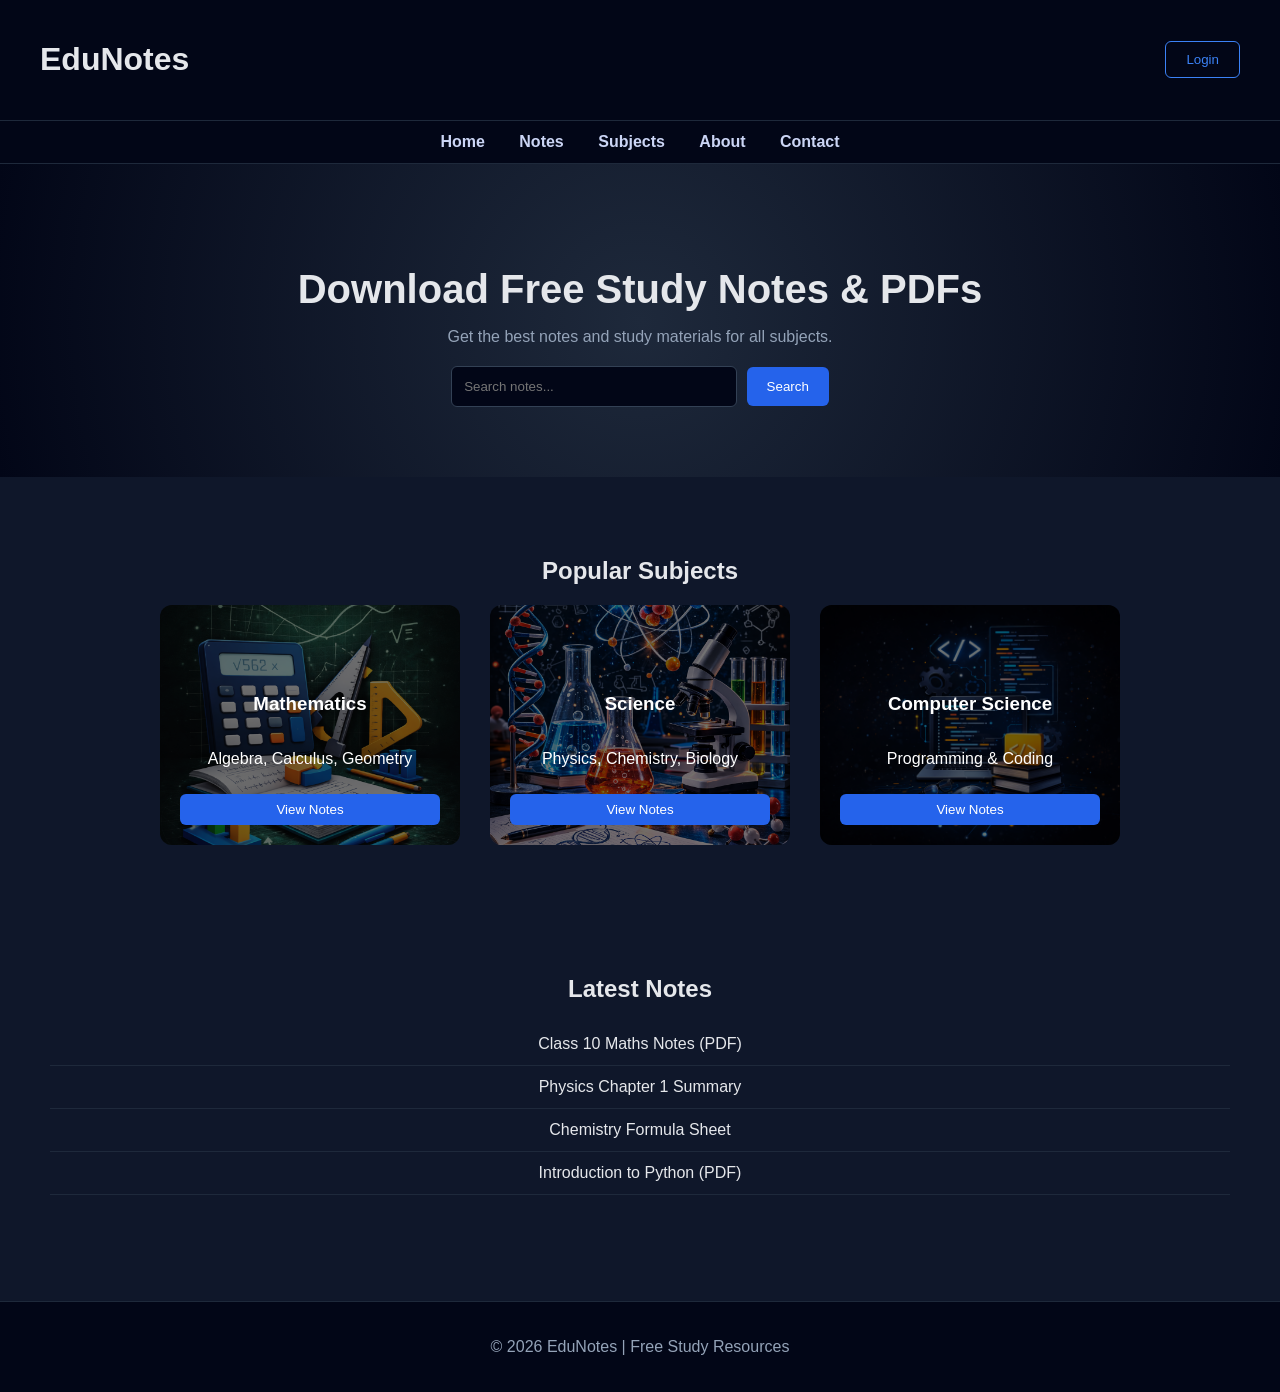
<file: index.html>
<!DOCTYPE html>
<html>
<head>
<title>EduNotes</title>

<link rel="stylesheet" href="home.css">

</head>

<body>

<header>

<h1>EduNotes</h1>

<button id="loginBtn">Login</button>

</header>


<nav>

<a href="#">Home</a>
<a href="#">Notes</a>
<a href="#">Subjects</a>
<a href="#">About</a>
<a href="#">Contact</a>

</nav>


<section class="hero">

<h2>Download Free Study Notes & PDFs</h2>

<p>Get the best notes and study materials for all subjects.</p>

<input type="text" placeholder="Search notes...">

<button class="searchBtn">Search</button>

</section>


<section class="subjects">

<h2>Popular Subjects</h2>


<div class="card-container">


<div class="card math">

<h3>Mathematics</h3>

<p>Algebra, Calculus, Geometry</p>

<button>View Notes</button>

</div>



<div class="card science">

<h3>Science</h3>

<p>Physics, Chemistry, Biology</p>

<button>View Notes</button>

</div>



<div class="card cs">

<h3>Computer Science</h3>

<p>Programming & Coding</p>

<button>View Notes</button>

</div>


</div>

</section>


<section class="latest">

<h2>Latest Notes</h2>

<ul>

<li>Class 10 Maths Notes (PDF)</li>

<li>Physics Chapter 1 Summary</li>

<li>Chemistry Formula Sheet</li>

<li>Introduction to Python (PDF)</li>

</ul>

</section>


<footer>

<p>© 2026 EduNotes | Free Study Resources</p>

</footer>


<script src="home.js"></script>

</body>

</html>
</file>
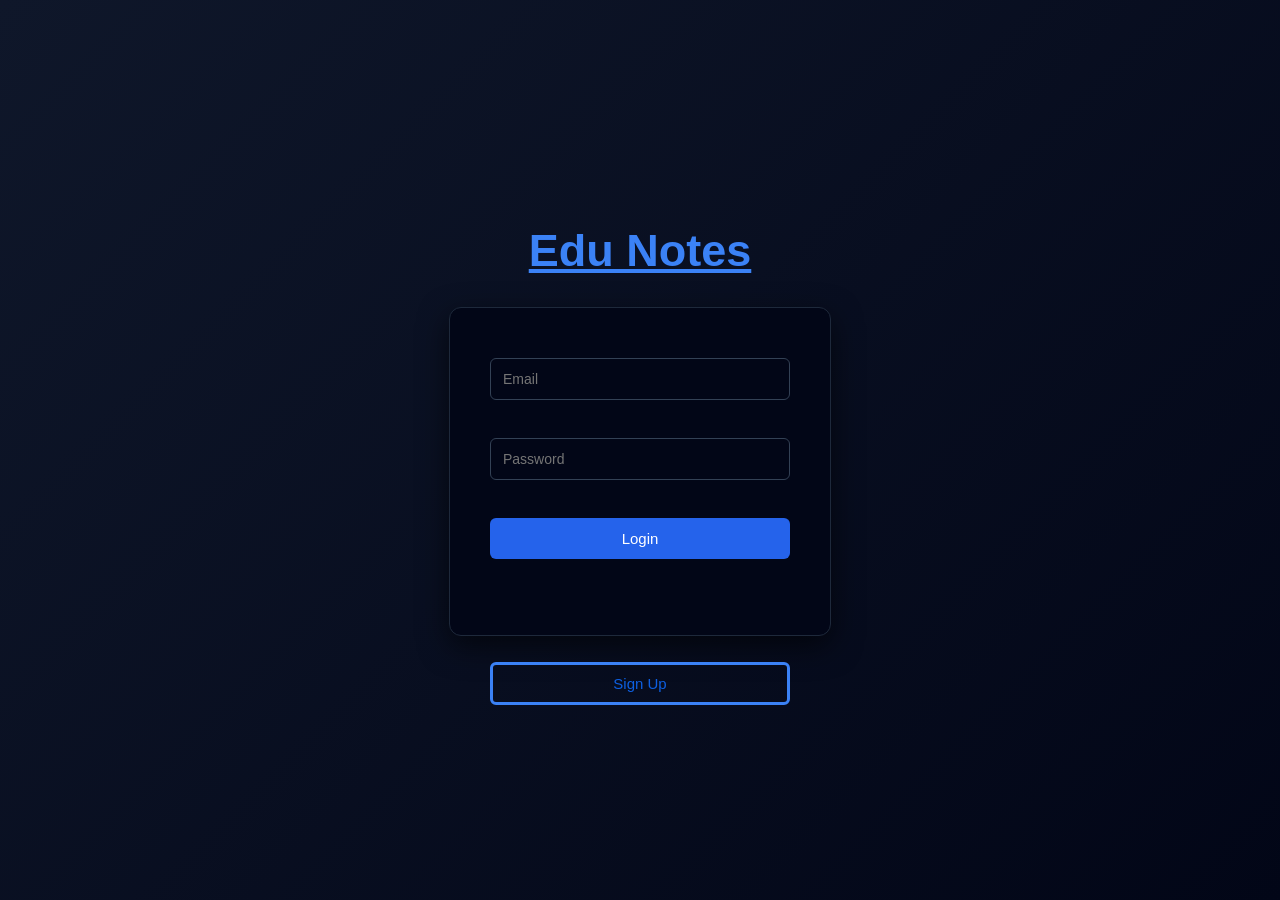
<file: login.html>
<html>
    <head>
        <title>
            Edu Notes.Login
        </title>
    </head>
    <link rel="stylesheet" href="style.css">
    <script src="script.js"></script>
    <body>
        <h1>
            <b>
                <u>
                    Edu Notes
                </u>
            </b>
        </h1>
        <div>
            <form id="Login_ID">
                <input type="email" placeholder="Email">
                <br>
                <input type="password" placeholder="Password">
                <br>
            <button type="submit">Login</button>
            <br>
            <br>
            </form>
        </div>
            <button type="button" id="signupBtn">Sign Up</button>
    </body>
</html>
</file>
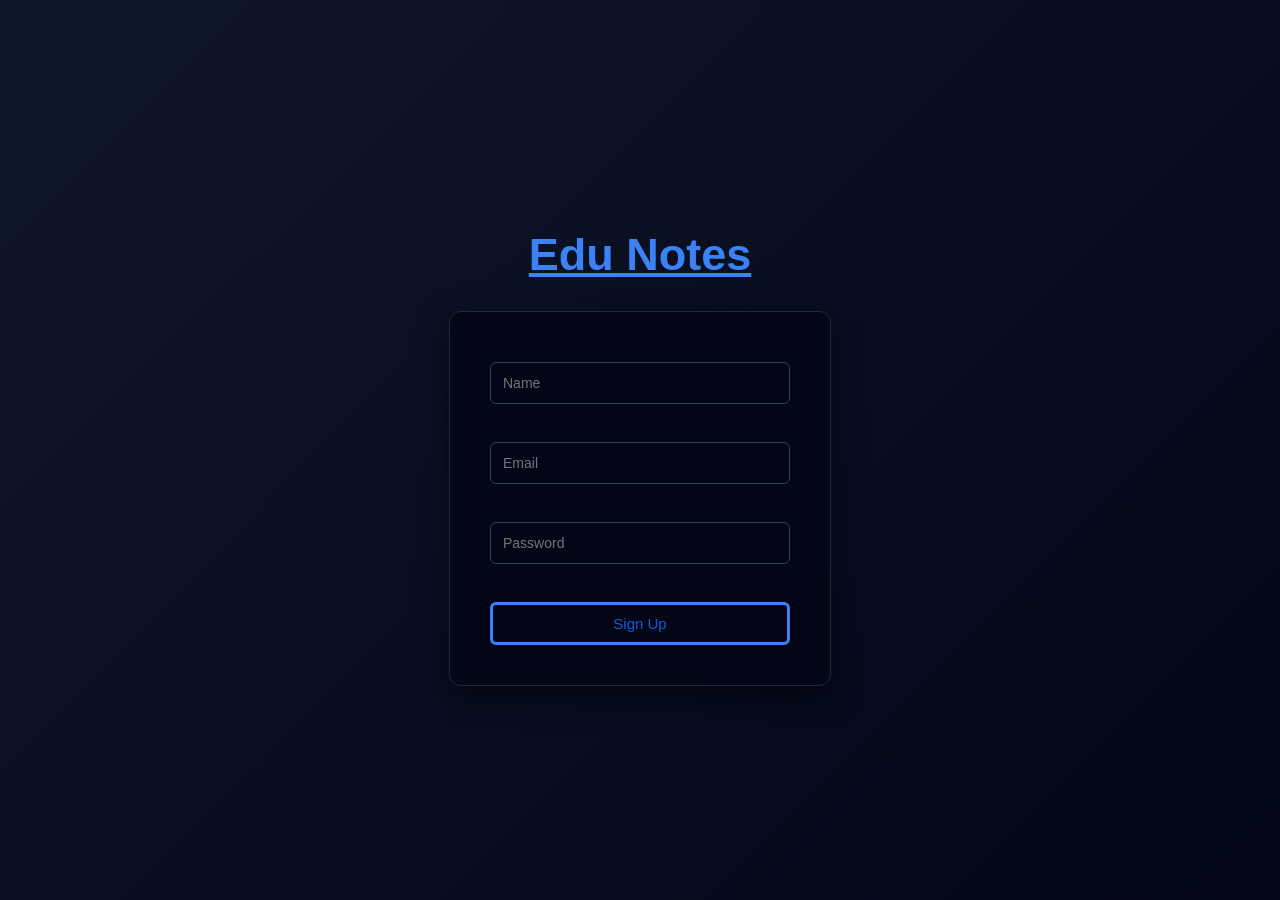
<file: signup.html>
<html>
    <head>
        <title>
            Edu Notes Sign_up
        </title>
    </head>
    <link rel="stylesheet" href="style.css">
    <body>
        <h1>
            <b>
                <u>
                    Edu Notes
                </u>
            </b>
        </h1>
        <div>
            <form id="Login_ID">
                <input type="text" placeholder="Name">
                <br>
                <input type="email" placeholder="Email">
                <br>
                <input type="password" placeholder="Password">
            <br>
            <button type="button" id="signupBtn">Sign Up</button>
            </form>
        </div>
    </body>
</html>
</file>
<file: home.css>
body{

margin:0;
font-family:Arial, Helvetica, sans-serif;

background:#0f172a;

color:#e5e7eb;

text-align:center;

}



header{

background:#020617;

padding:20px;

display:flex;

justify-content:space-between;

align-items:center;

border-bottom:1px solid #1e293b;

}



header h1{

margin-left:20px;

}



header button{

margin-right:20px;

padding:10px 20px;

border:1px solid #3b82f6;

background:transparent;

color:#3b82f6;

border-radius:6px;

cursor:pointer;

transition:0.3s;

}



header button:hover{

background:#3b82f6;

color:white;

}



nav{

background:#020617;

padding:12px;

border-bottom:1px solid #1e293b;

}



nav a{

color:#cbd5f5;

margin:15px;

text-decoration:none;

font-weight:bold;

}



nav a:hover{

color:#3b82f6;

}



.hero{

padding:70px;

background: radial-gradient(circle,#1e293b,#020617);

}



.hero h2{

font-size:40px;

margin-bottom:10px;

}



.hero p{

color:#94a3b8;

margin-bottom:20px;

}



.hero input{

padding:12px;

width:260px;

border-radius:6px;

border:1px solid #334155;

background:#020617;

color:white;

}



.searchBtn{

padding:12px 20px;

border:none;

background:#2563eb;

color:white;

border-radius:6px;

cursor:pointer;

margin-left:5px;

}



.searchBtn:hover{

background:#1d4ed8;

}



.subjects{

padding:60px;

}



.card-container{

display:flex;

justify-content:center;

gap:30px;

flex-wrap:wrap;

}



/* Subject Cards */

.card{

width:260px;

height:200px;

border-radius:12px;

display:flex;

flex-direction:column;

justify-content:flex-end;

padding:20px;

color:white;

position:relative;

background-size:cover;

background-position:center;

overflow:hidden;

}



.card::before{

content:"";

position:absolute;

top:0;

left:0;

width:100%;

height:100%;

background:rgba(0,0,0,0.55);

}



.card h3,
.card p,
.card button{

position:relative;

z-index:2;

}



/* Mathematics background */

.math{

background-image:url("mathbg.png");

}



/* Science background */

.science{

background-image:url("sciencebg.png");

}



/* Computer science background */

.cs{

background-image:url("csbg.png");

}



.card button{

margin-top:10px;

padding:8px 16px;

border:none;

background:#2563eb;

color:white;

border-radius:6px;

cursor:pointer;

}



.card button:hover{

background:#1d4ed8;

}



.latest{

padding:50px;

}



.latest ul{

list-style:none;

padding:0;

}



.latest li{

padding:12px;

border-bottom:1px solid #1e293b;

}



footer{

background:#020617;

padding:20px;

margin-top:40px;

border-top:1px solid #1e293b;

color:#94a3b8;

}
</file>
<file: style.css>
/* Page background */

body{

margin:0;

font-family:Arial, Helvetica, sans-serif;

height:100vh;

display:flex;

flex-direction:column;

justify-content:center;

align-items:center;

background: linear-gradient(135deg,#0f172a,#020617);

color:white;

}



/* Title */

h1{

font-size:45px;

margin-bottom:30px;

color:#3b82f6;

}



/* Login box */

#Login_ID{

background:#020617;

padding:40px;

border-radius:12px;

border:1px solid #1e293b;

box-shadow:0 10px 30px rgba(0,0,0,0.6);

display:flex;

flex-direction:column;

align-items:center;

width:300px;

}



/* Input fields */

input{

width:100%;

padding:12px;

margin:10px 0;

border-radius:6px;

border:1px solid #334155;

background:#020617;

color:white;

font-size:14px;

}



/* Input focus */

input:focus{

outline:none;

border:1px solid #3b82f6;

}



/* Buttons */

button{

width:100%;

padding:12px;

margin-top:10px;

border:none;

border-radius:6px;

background:#2563eb;

color:white;

font-size:15px;

cursor:pointer;

transition:0.3s;

}



/* Button hover */

button:hover{

background:#1d4ed8;

}



/* Signup button style */

#signupBtn{

background:transparent;

border:3px solid #3b82f6;

color:#0d5fe1;

padding: 10;

width: 300px;
}



#signupBtn:hover{

background:#3b82f6;

color:white;

}
</file>
